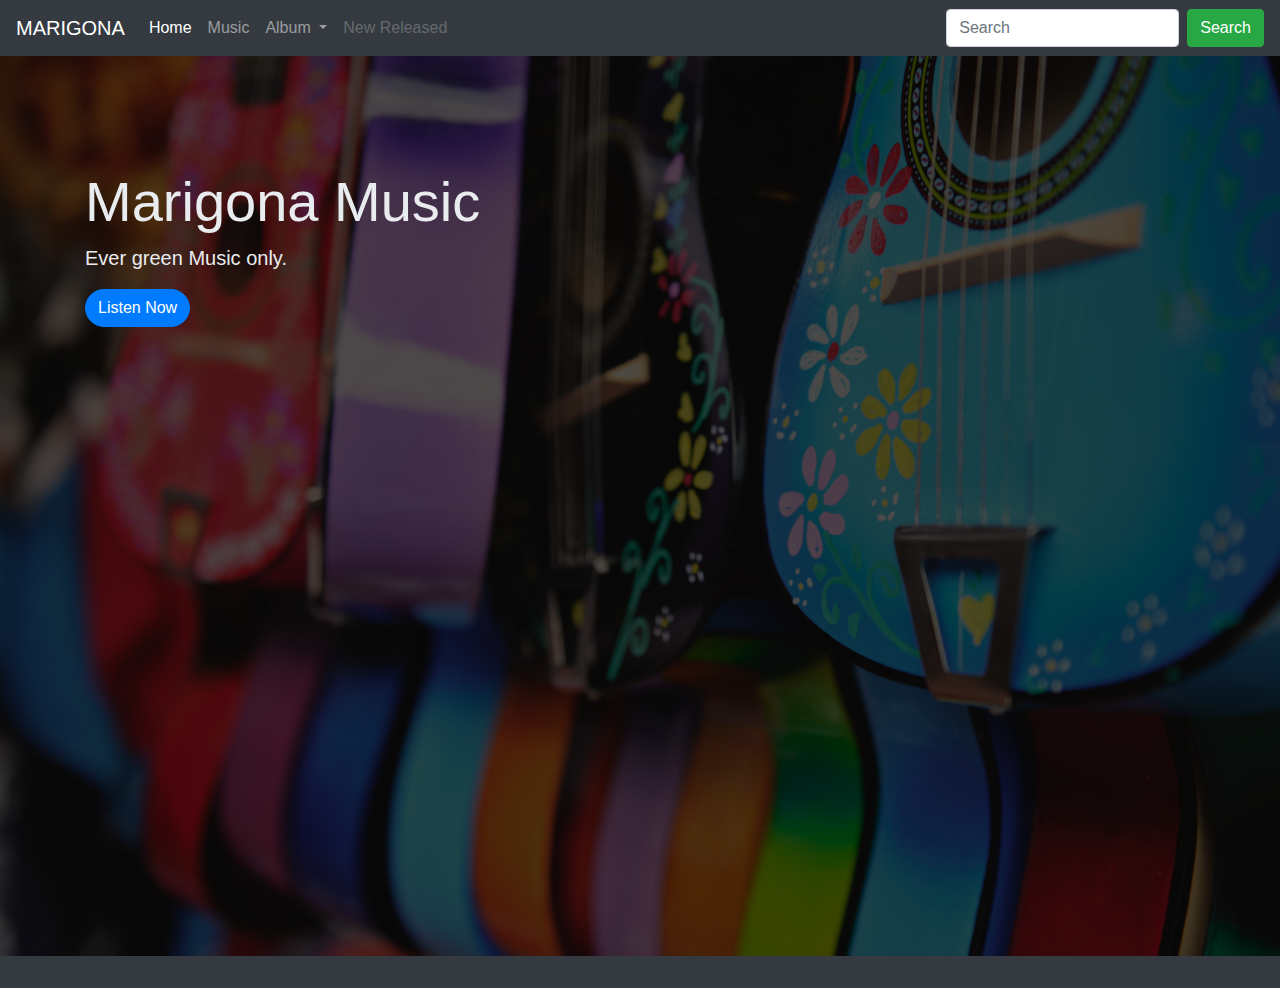
<file: MusicalAssignment/MusicalAssignment.html>
<!doctype html>
<html lang="en">
  <head>
    <!-- Required meta tags -->
    <meta charset="utf-8">
    <meta name="viewport" content="width=device-width, initial-scale=1, shrink-to-fit=no">

    <!-- Bootstrap CSS -->
    <link rel="stylesheet" href="https://stackpath.bootstrapcdn.com/bootstrap/4.4.1/css/bootstrap.min.css" integrity="sha384-Vkoo8x4CGsO3+Hhxv8T/Q5PaXtkKtu6ug5TOeNV6gBiFeWPGFN9MuhOf23Q9Ifjh" crossorigin="anonymous">


    <link rel="stylesheet" type="text/css" href="style.css">

    <title>Marigona</title>
  </head>

  <body>

    <nav class="navbar navbar-expand-lg navbar-dark bg-dark">
      <a class="navbar-brand" href="#">MARIGONA</a>
      <button class="navbar-toggler" type="button" data-toggle="collapse" data-target="#navbarSupportedContent" aria-controls="navbarSupportedContent" aria-expanded="false" aria-label="Toggle navigation">
        <span class="navbar-toggler-icon"></span>
      </button>
    
      <div class="collapse navbar-collapse" id="navbarSupportedContent">
        <ul class="navbar-nav mr-auto">
          <li class="nav-item active">
            <a class="nav-link" href="#">Home <span class="sr-only">(current)</span></a>
          </li>
          <li class="nav-item">
            <a class="nav-link" href="#">Music</a>
          </li>
          <li class="nav-item dropdown">
            <a class="nav-link dropdown-toggle" href="#" id="navbarDropdown" role="button" data-toggle="dropdown" aria-haspopup="true" aria-expanded="false">
              Album
            </a>
            <div class="dropdown-menu" aria-labelledby="navbarDropdown">
              <a class="dropdown-item" href="#">Section 80</a>
              <a class="dropdown-item" href="#">Goodkid Madcity</a>
              <div class="dropdown-divider"></div>
              <a class="dropdown-item" href="#">Born To Die</a>
            </div>
          </li>
          <li class="nav-item">
            <a class="nav-link disabled" href="#" tabindex="-1" aria-disabled="true">New Released</a>
          </li>
        </ul>
        <form class="form-inline my-2 my-lg-0">
          <input class="form-control mr-sm-2" type="search" placeholder="Search" aria-label="Search">
          <button class="btn btn-success my-2 my-sm-0" type="submit">Search</button>
        </form>
      </div>
    </nav>



    <div class="jumbotron jumbotron-fluid">
      <div class="container mt-5">
        <h1 class="display-4">Marigona Music</h1>
        <p class="lead">Ever green Music only.</p>
        <a class="btn btn-primary rounded-pill" href="secondPage.html" role="button">Listen Now</a>
      </div>
    </div>
    

    <section style="background-color: #e9ecef;">


    </section>

    <!-- Optional JavaScript -->
    <!-- jQuery first, then Popper.js, then Bootstrap JS -->
    <script src="https://code.jquery.com/jquery-3.4.1.slim.min.js" integrity="sha384-J6qa4849blE2+poT4WnyKhv5vZF5SrPo0iEjwBvKU7imGFAV0wwj1yYfoRSJoZ+n" crossorigin="anonymous"></script>
    <script src="https://cdn.jsdelivr.net/npm/popper.js@1.16.0/dist/umd/popper.min.js" integrity="sha384-Q6E9RHvbIyZFJoft+2mJbHaEWldlvI9IOYy5n3zV9zzTtmI3UksdQRVvoxMfooAo" crossorigin="anonymous"></script>
    <script src="https://stackpath.bootstrapcdn.com/bootstrap/4.4.1/js/bootstrap.min.js" integrity="sha384-wfSDF2E50Y2D1uUdj0O3uMBJnjuUD4Ih7YwaYd1iqfktj0Uod8GCExl3Og8ifwB6" crossorigin="anonymous"></script>
  </body>
</html>
</file>
<file: MusicalAssignment/style.css>
body {
    background-color: #343a40;
    color: #e9ecef;
   
  }
  
  .jumbotron {
    background-image: linear-gradient(rgba(0, 0, 0, 0.7), rgba(0, 0, 0, 0.7)), url(2.jpg);
    height: 100vh;
    background-size: cover;
    background-position: relative;
    
  }
</file>
